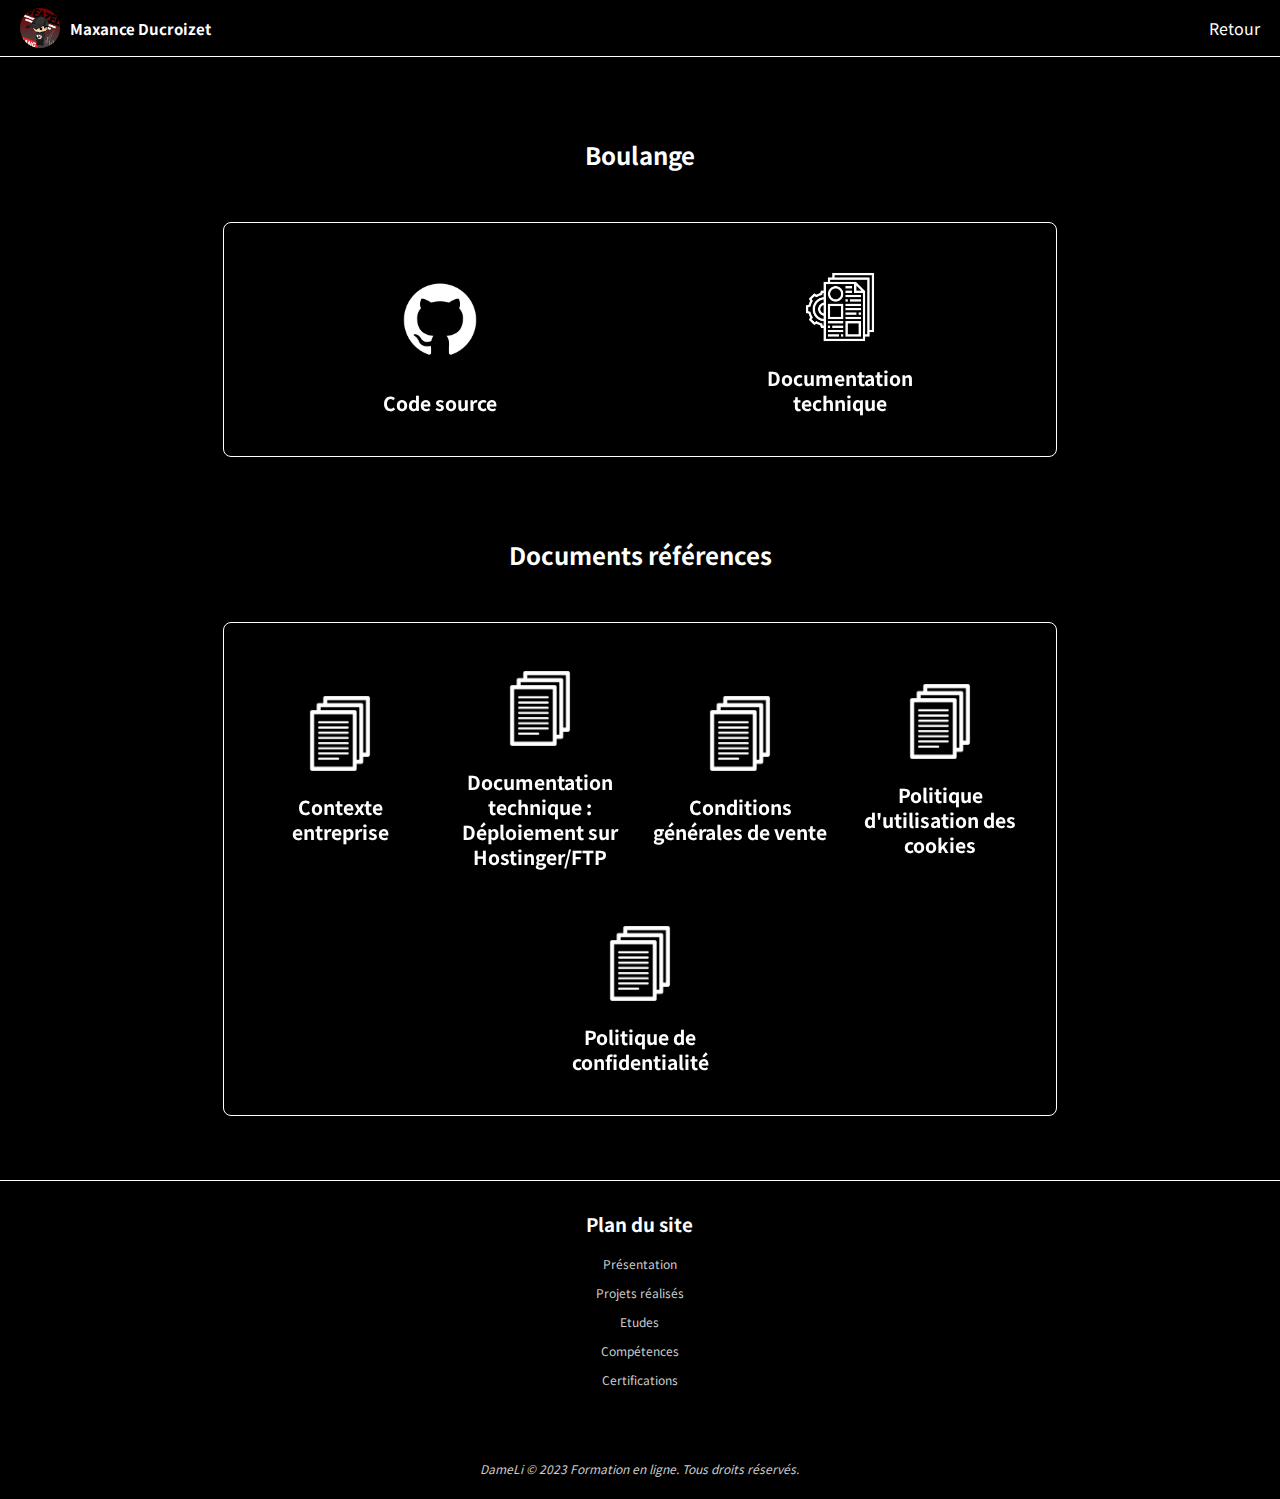
<file: navdoc/boulange.html>
<html lang="fr">
	<head>
		<meta charset="UTF-8" />
		<meta http-equiv="X-UA-Compatible" content="IE=edge" />
		<meta name="viewport" content="width=device-width, initial-scale=1.0" />
		<link rel="stylesheet" href="../style.css" />
		<title>DameLiFolio</title>
	</head>

    <body>

      <nav>
        <div class="profile">
          <img src="../image/PP.jpg" alt="profile photo" />
          <h1>Maxance Ducroizet</h1>
        </div>
        <ul>
          <li><a href="../index.html">Retour</a></li>
        </ul>
      </nav>

      <div class="title">
        <h2>Boulange</h2>
      </div>
      

      <div class="container">
          
          <div class="item">
            <a href="https://github.com/DameLi-0/CAFOMA-Web">
              <div class="item-image">
                <img src="../image/GitHub.png" width="96" height="96">
              </div>
              <div class="item-text">Code source</div>
              <div class="item-link-desc">Access...</div>
            </a>
          </div>
  
          <div class="item">
            <a href="../document/projets/Boulange/Documentation Technique _ Boulange.pdf">
              <div class="item-image">
                <img src="../image/documentationTech.png" width="70" height="70">
              </div>
              <div class="item-text">Documentation technique</div>
              <div class="item-link-desc">Access...</div>
            </a>
          </div>

      </div>


<!-- DOCUMENT REFERENCE -->

      <div class="title">
        <h2>Documents références</h2>
      </div>
      <div class="container">

        <div class="item">
          <a href="../document/projets/CAFOMA/Contexte Entreprise _ Badénia Tech.pdf">
            <div class="item-image">
              <img src="../image/document.png" width="70" height="75">
            </div>
            <div class="item-text">Contexte entreprise</div>
            <div class="item-link-desc">Access...</div>
          </a>
        </div>        

      <div class="item">
        <a href="../document/documentation/Documentation Technique - Déploiement sur Hostinger _ FTP.pdf">
        <div class="item-image">
            <img src="../image/document.png" width="70" height="75">
        </div>
        <div class="item-text">Documentation technique : Déploiement sur Hostinger/FTP</div>
        <div class="item-link-desc">Access...</div>
        </a>
      </div>

      <div class="item">
        <a href="../document/projets/Boulange/Boulanger - Conditions générales de vente.pdf">
        <div class="item-image">
            <img src="../image/document.png" width="70" height="75">
        </div>
        <div class="item-text">Conditions générales de vente</div>
        <div class="item-link-desc">Access...</div>
        </a>
      </div>

      <div class="item">
        <a href="../document/projets/Boulange/Boulanger - Politique d'utilisation des cookies .pdf">
        <div class="item-image">
            <img src="../image/document.png" width="70" height="75">
        </div>
        <div class="item-text">Politique d'utilisation des cookies</div>
        <div class="item-link-desc">Access...</div>
        </a>
      </div>

      <div class="item">
        <a href="../document/projets/Boulange/Boulanger - Politique de confidentialité .pdf">
        <div class="item-image">
            <img src="../image/document.png" width="70" height="75">
        </div>
        <div class="item-text">Politique de confidentialité</div>
        <div class="item-link-desc">Access...</div>
        </a>
      </div>

    </div>

        <!-- FOOTER -->
		  <footer>
	      <div class="colonne"></div>
        <div class="colonne">
          <h3>Plan du site</h3>
          <p>Présentation</p>
          <p>Projets réalisés</p>
          <p>Etudes</p>
          <p>Compétences</p>
          <p>Certifications</p>
          <br>
          <br>
          <p><i>DameLi © 2023 Formation en ligne. Tous droits réservés.</i></p>
        </div>
			  <div class="colonne"></div>
		  </footer>
    </body>

</html>
</file>
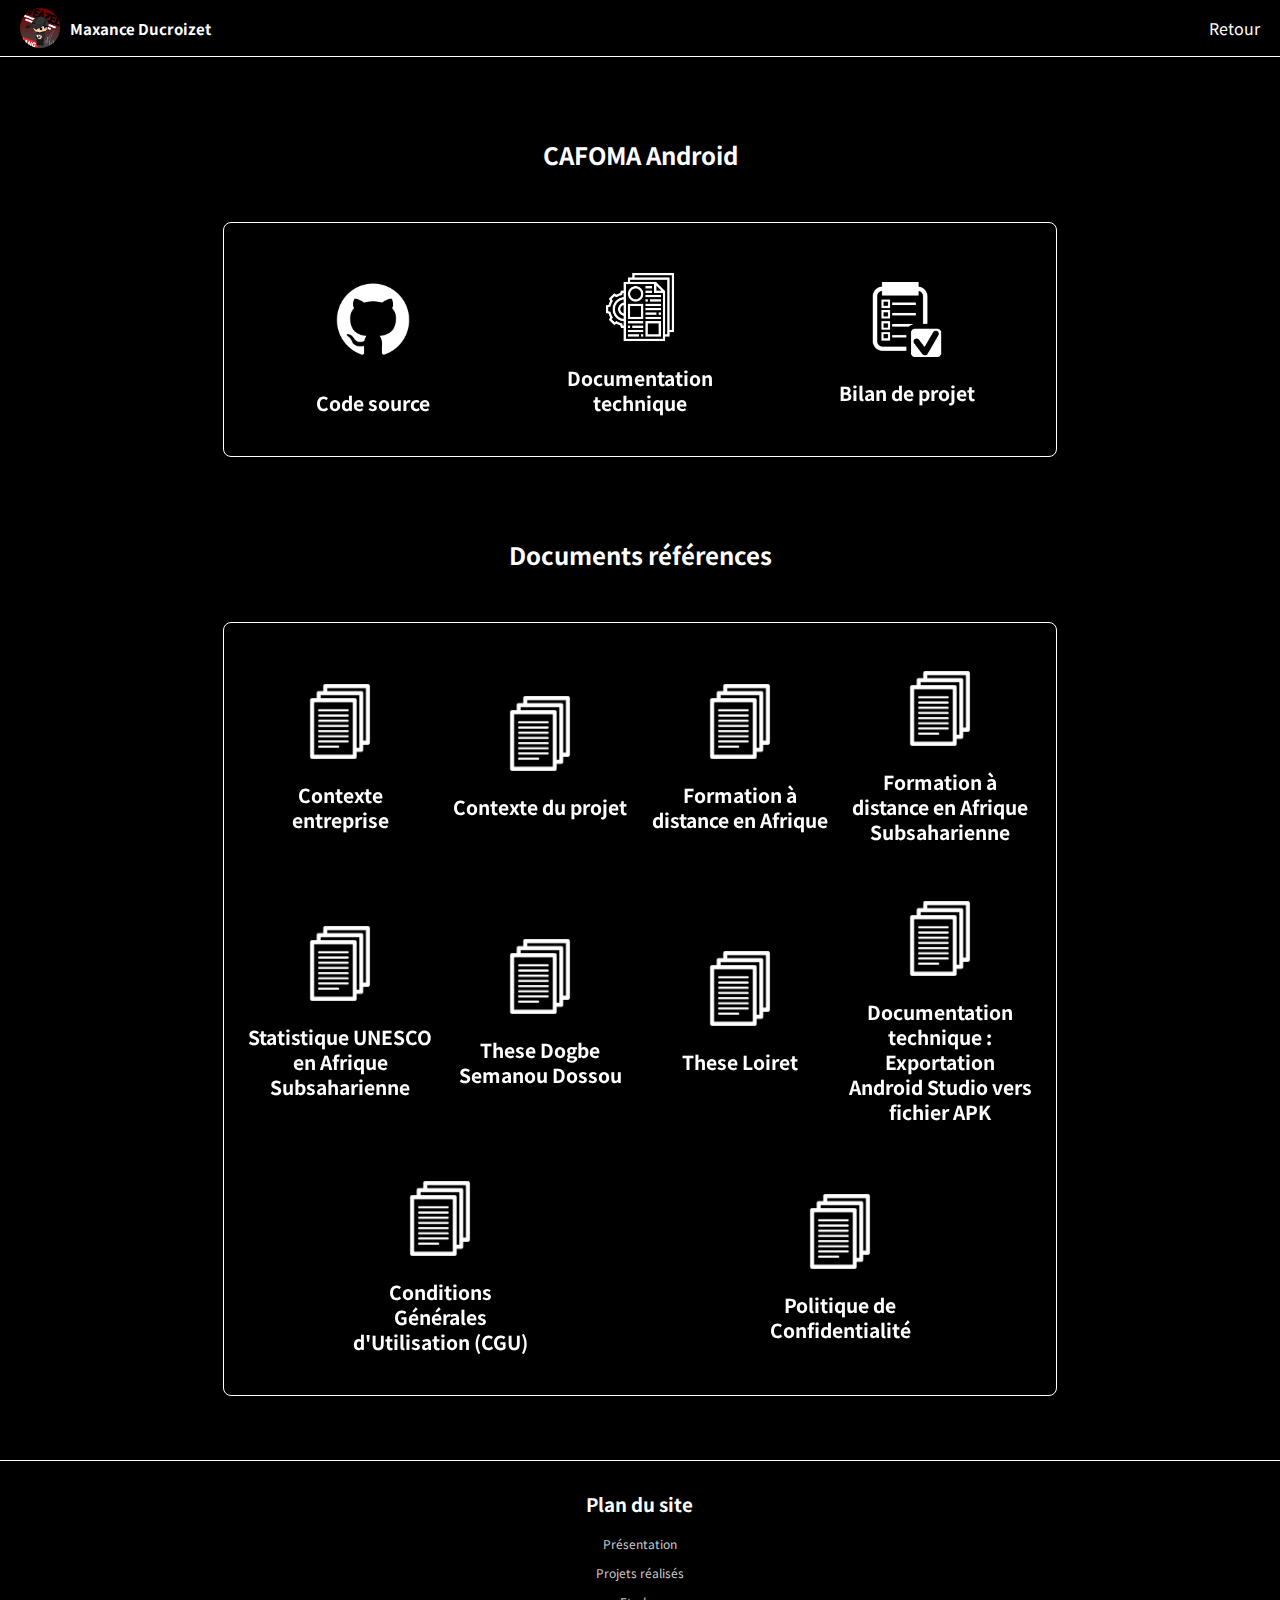
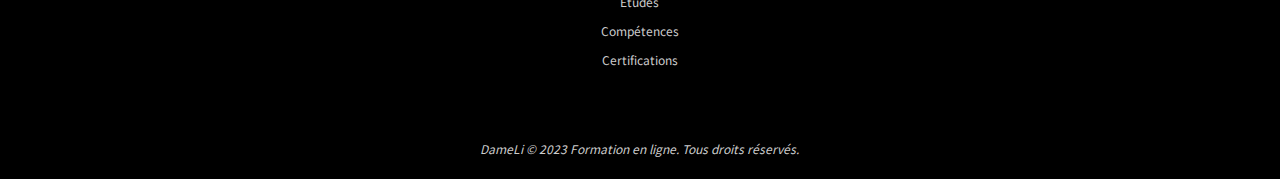
<file: navdoc/cafomaAndroid.html>
<html lang="fr">
	<head>
		<meta charset="UTF-8" />
		<meta http-equiv="X-UA-Compatible" content="IE=edge" />
		<meta name="viewport" content="width=device-width, initial-scale=1.0" />
		<link rel="stylesheet" href="../style.css" />
		<title>DameLiFolio</title>
	</head>

    <body>

      <nav>
        <div class="profile">
          <img src="../image/PP.jpg" alt="profile photo" />
          <h1>Maxance Ducroizet</h1>
        </div>
        <ul>
          <li><a href="../index.html">Retour</a></li>
        </ul>
      </nav>

      <div class="title">
        <h2>CAFOMA Android</h2>
      </div>
      

      <div class="container">
          
          <div class="item">
            <a href="https://github.com/DameLi-0/CAFOMA-Android">
              <div class="item-image">
                <img src="../image/GitHub.png" width="96" height="96">
              </div>
              <div class="item-text">Code source</div>
              <div class="item-link-desc">Access...</div>
            </a>
          </div>
  
          <div class="item">
            <a href="../document/projets/CAFOMA/Android/Documentation Technique _ Cafoma Android.pdf">
              <div class="item-image">
                <img src="../image/documentationTech.png" width="70" height="70">
              </div>
              <div class="item-text">Documentation technique</div>
              <div class="item-link-desc">Access...</div>
            </a>
          </div>

          <div class="item">
              <a href="../document/projets/CAFOMA/Android/E5 - Bilan de projet - CAFOMA Android.pdf">
              <div class="item-image">
                  <img src="../image/bilan.png" width="70" height="75">
              </div>
              <div class="item-text">Bilan de projet</div>
              <div class="item-link-desc">Access...</div>
              </a>
          </div>

      </div>


<!-- DOCUMENT REFERENCE -->

<div class="title">
  <h2>Documents références</h2>
</div>
<div class="container">

  <div class="item">
    <a href="../document/projets/CAFOMA/Contexte Entreprise _ Badénia Tech.pdf">
      <div class="item-image">
        <img src="../image/document.png" width="70" height="75">
      </div>
      <div class="item-text">Contexte entreprise</div>
      <div class="item-link-desc">Access...</div>
    </a>
  </div>        

  <div class="item">
    <a href="../document/projets/CAFOMA/Contexte Projet _ Education Afrique Subsaharienne.pdf">
      <div class="item-image">
        <img src="../image/document.png" width="70" height="75">
      </div>
      <div class="item-text">Contexte du projet</div>
      <div class="item-link-desc">Access...</div>
    </a>
  </div>   
    
  <div class="item">
    <a href="../document/projets/CAFOMA/SRC-formation-distance-afrique.pdf">
      <div class="item-image">
        <img src="../image/document.png" width="70" height="75">
      </div>
      <div class="item-text">Formation à distance en Afrique</div>
      <div class="item-link-desc">Access...</div>
    </a>
  </div>

  <div class="item">
    <a href="../document/projets/CAFOMA/SRC-formation-distance-afrique_subsaherienne.pdf">
      <div class="item-image">
        <img src="../image/document.png" width="70" height="75">
      </div>
      <div class="item-text">Formation à distance en Afrique Subsaharienne</div>
      <div class="item-link-desc">Access...</div>
    </a>
  </div>

  <div class="item">
      <a href="../document/projets/CAFOMA/SRC-statistique-unesco-afrque-subsaharienne.pdf">
      <div class="item-image">
          <img src="../image/document.png" width="70" height="75">
      </div>
      <div class="item-text">Statistique UNESCO en Afrique Subsaharienne</div>
      <div class="item-link-desc">Access...</div>
      </a>
  </div>

  <div class="item">
    <a href="../document/projets/CAFOMA/SRC-these-dogbe-semanou-dossou.pdf">
    <div class="item-image">
        <img src="../image/document.png" width="70" height="75">
    </div>
    <div class="item-text">These Dogbe Semanou Dossou</div>
    <div class="item-link-desc">Access...</div>
    </a>
</div>

<div class="item">
  <a href="../document/projets/CAFOMA/SRC-these-loiret.pdf">
  <div class="item-image">
      <img src="../image/document.png" width="70" height="75">
  </div>
  <div class="item-text">These Loiret</div>
  <div class="item-link-desc">Access...</div>
  </a>
</div>

<div class="item">
  <a href="../document/documentation/Documentation Technique - Exportation Android Studio vers fichier APK.pdf">
  <div class="item-image">
      <img src="../image/document.png" width="70" height="75">
  </div>
  <div class="item-text">Documentation technique : Exportation Android Studio vers fichier APK</div>
  <div class="item-link-desc">Access...</div>
  </a>
</div>

<div class="item">
  <a href="../document/projets/CAFOMA/CAFOMA - Conditions Générales d'Utilisation (CGU).pdf">
  <div class="item-image">
      <img src="../image/document.png" width="70" height="75">
  </div>
  <div class="item-text">Conditions Générales d'Utilisation (CGU)</div>
  <div class="item-link-desc">Access...</div>
  </a>
</div>

<div class="item">
  <a href="../document/projets/CAFOMA/CAFOMA - Politique de Confidentialité.pdf">
  <div class="item-image">
      <img src="../image/document.png" width="70" height="75">
  </div>
  <div class="item-text">Politique de Confidentialité</div>
  <div class="item-link-desc">Access...</div>
  </a>
</div>

</div>

        <!-- FOOTER -->
		  <footer>
	      <div class="colonne"></div>
        <div class="colonne">
          <h3>Plan du site</h3>
          <p>Présentation</p>
          <p>Projets réalisés</p>
          <p>Etudes</p>
          <p>Compétences</p>
          <p>Certifications</p>
          <br>
          <br>
          <p><i>DameLi © 2023 Formation en ligne. Tous droits réservés.</i></p>
        </div>
			  <div class="colonne"></div>
		  </footer>
    </body>

</html>
</file>
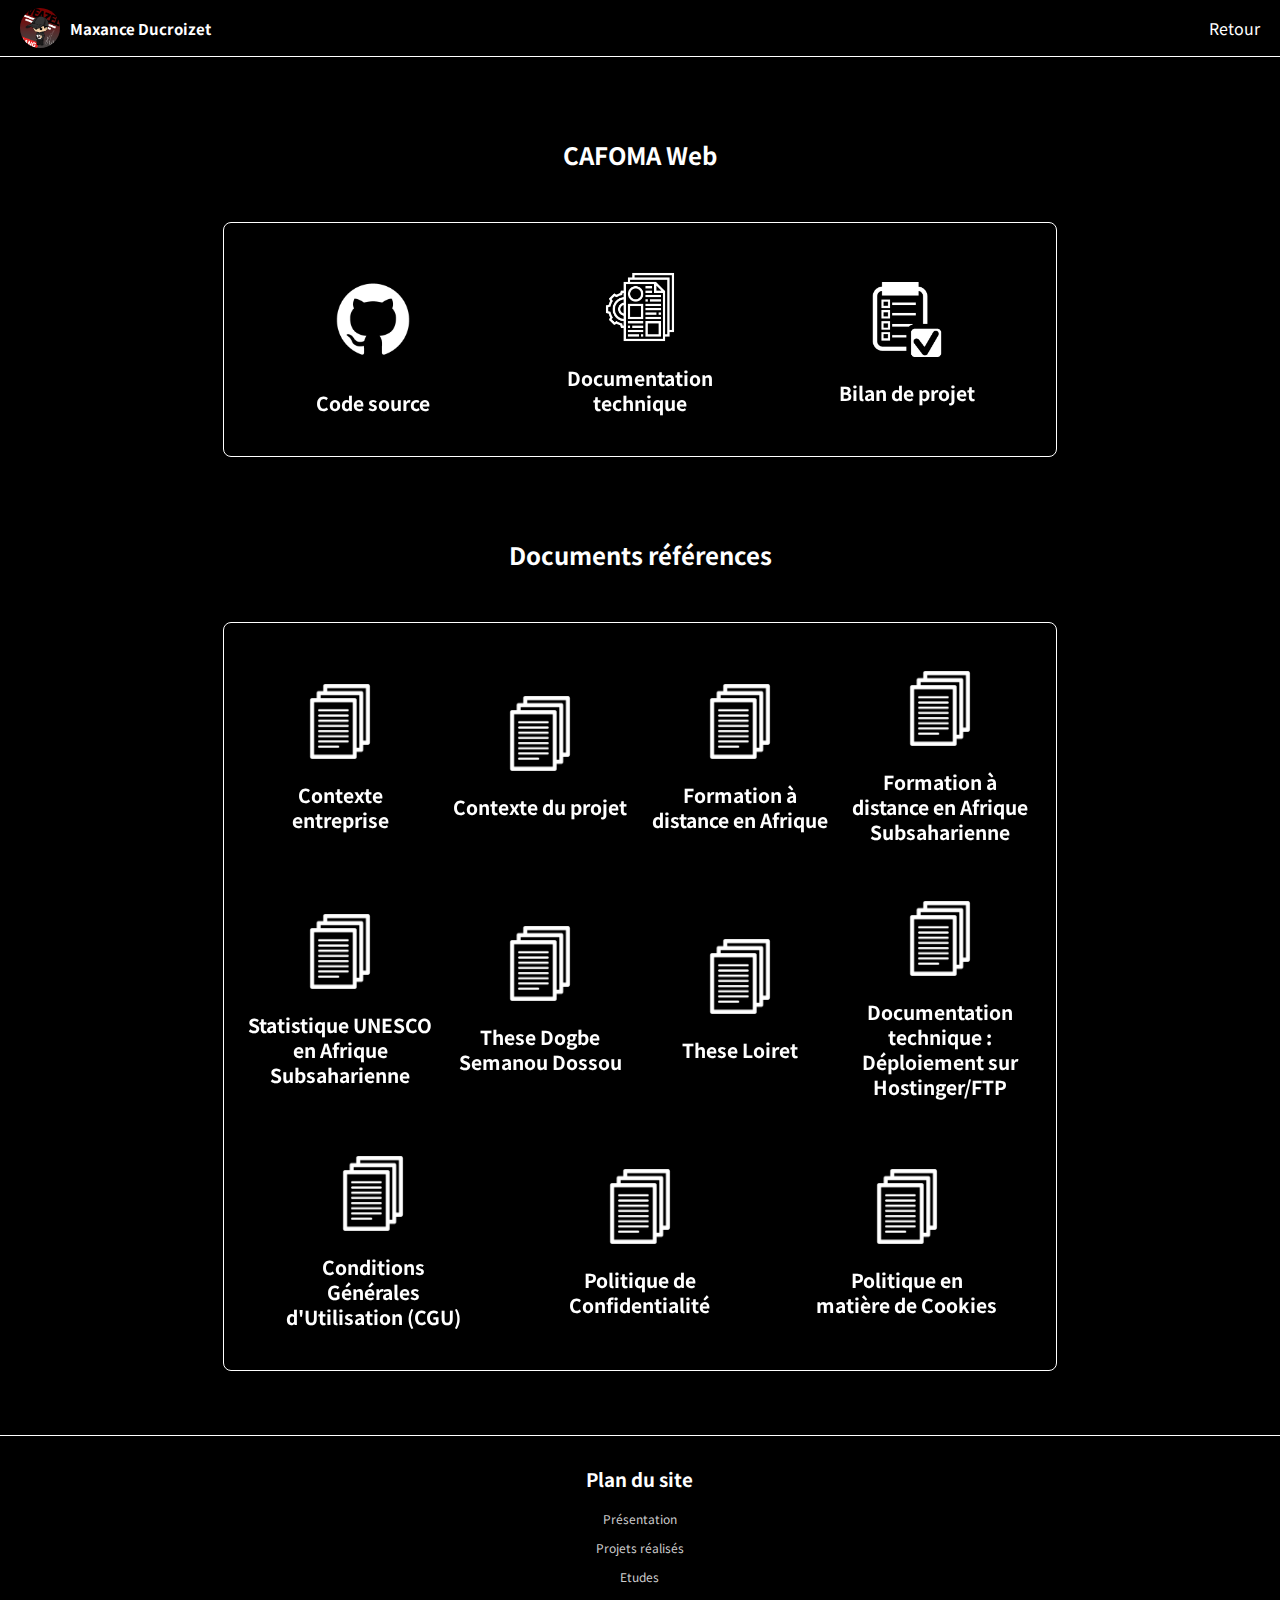
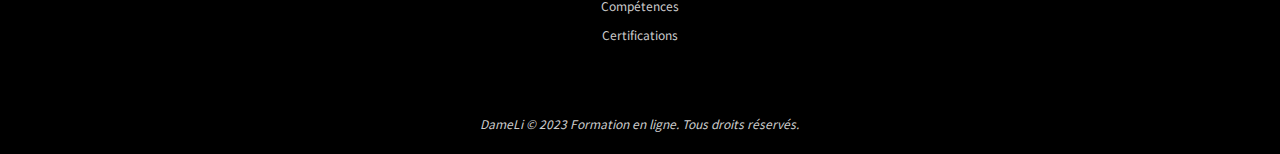
<file: navdoc/cafomaWeb.html>
<html lang="fr">
	<head>
		<meta charset="UTF-8" />
		<meta http-equiv="X-UA-Compatible" content="IE=edge" />
		<meta name="viewport" content="width=device-width, initial-scale=1.0" />
		<link rel="stylesheet" href="../style.css" />
		<title>DameLiFolio</title>
	</head>

    <body>

      <nav>
        <div class="profile">
          <img src="../image/PP.jpg" alt="profile photo" />
          <h1>Maxance Ducroizet</h1>
        </div>
        <ul>
          <li><a href="../index.html">Retour</a></li>
        </ul>
      </nav>

      <div class="title">
        <h2>CAFOMA Web</h2>
      </div>
      

      <div class="container">
          
          <div class="item">
            <a href="https://github.com/DameLi-0/CAFOMA-Web">
              <div class="item-image">
                <img src="../image/GitHub.png" width="96" height="96">
              </div>
              <div class="item-text">Code source</div>
              <div class="item-link-desc">Access...</div>
            </a>
          </div>
  
          <div class="item">
            <a href="../document/projets/CAFOMA/Web/Documentation Technique _ Cafoma Web.pdf">
              <div class="item-image">
                <img src="../image/documentationTech.png" width="70" height="70">
              </div>
              <div class="item-text">Documentation technique</div>
              <div class="item-link-desc">Access...</div>
            </a>
          </div>

          <div class="item">
              <a href="../document/projets/CAFOMA/Web/E5 - Bilan de projet - CAFOMA Web.pdf">
              <div class="item-image">
                  <img src="../image/bilan.png" width="70" height="75">
              </div>
              <div class="item-text">Bilan de projet</div>
              <div class="item-link-desc">Access...</div>
              </a>
          </div>

      <!--<div class="item">
            <a href="">
            <div class="item-image">
                <img src="../image/internet.png" width="70" height="75">
            </div>
            <div class="item-text">Accèder au l'application</div>
            <div class="item-link-desc">Access...</div>
            </a>
          </div>-->

      </div>


<!-- DOCUMENT REFERENCE -->

      <div class="title">
        <h2>Documents références</h2>
      </div>
      <div class="container">

        <div class="item">
          <a href="../document/projets/CAFOMA/Contexte Entreprise _ Badénia Tech.pdf">
            <div class="item-image">
              <img src="../image/document.png" width="70" height="75">
            </div>
            <div class="item-text">Contexte entreprise</div>
            <div class="item-link-desc">Access...</div>
          </a>
        </div>        

        <div class="item">
          <a href="../document/projets/CAFOMA/Contexte Projet _ Education Afrique Subsaharienne.pdf">
            <div class="item-image">
              <img src="../image/document.png" width="70" height="75">
            </div>
            <div class="item-text">Contexte du projet</div>
            <div class="item-link-desc">Access...</div>
          </a>
        </div>   

        <div class="item">
          <a href="../document/projets/CAFOMA/SRC-formation-distance-afrique.pdf">
            <div class="item-image">
              <img src="../image/document.png" width="70" height="75">
            </div>
            <div class="item-text">Formation à distance en Afrique</div>
            <div class="item-link-desc">Access...</div>
          </a>
        </div>

        <div class="item">
          <a href="../document/projets/CAFOMA/SRC-formation-distance-afrique_subsaherienne.pdf">
            <div class="item-image">
              <img src="../image/document.png" width="70" height="75">
            </div>
            <div class="item-text">Formation à distance en Afrique Subsaharienne</div>
            <div class="item-link-desc">Access...</div>
          </a>
        </div>

        <div class="item">
            <a href="../document/projets/CAFOMA/SRC-statistique-unesco-afrque-subsaharienne.pdf">
            <div class="item-image">
                <img src="../image/document.png" width="70" height="75">
            </div>
            <div class="item-text">Statistique UNESCO en Afrique Subsaharienne</div>
            <div class="item-link-desc">Access...</div>
            </a>
        </div>

        <div class="item">
          <a href="../document/projets/CAFOMA/SRC-these-dogbe-semanou-dossou.pdf">
          <div class="item-image">
              <img src="../image/document.png" width="70" height="75">
          </div>
          <div class="item-text">These Dogbe Semanou Dossou</div>
          <div class="item-link-desc">Access...</div>
          </a>
        </div>

      <div class="item">
        <a href="../document/projets/CAFOMA/SRC-these-loiret.pdf">
        <div class="item-image">
            <img src="../image/document.png" width="70" height="75">
        </div>
        <div class="item-text">These Loiret</div>
        <div class="item-link-desc">Access...</div>
        </a>
      </div>

      <div class="item">
        <a href="../document/documentation/Documentation Technique - Déploiement sur Hostinger _ FTP.pdf">
        <div class="item-image">
            <img src="../image/document.png" width="70" height="75">
        </div>
        <div class="item-text">Documentation technique : Déploiement sur Hostinger/FTP</div>
        <div class="item-link-desc">Access...</div>
        </a>
      </div>

      <div class="item">
        <a href="../document/projets/CAFOMA/CAFOMA - Conditions Générales d'Utilisation (CGU).pdf">
        <div class="item-image">
            <img src="../image/document.png" width="70" height="75">
        </div>
        <div class="item-text">Conditions Générales d'Utilisation (CGU)</div>
        <div class="item-link-desc">Access...</div>
        </a>
      </div>

      <div class="item">
        <a href="../document/projets/CAFOMA/CAFOMA - Politique de Confidentialité.pdf">
        <div class="item-image">
            <img src="../image/document.png" width="70" height="75">
        </div>
        <div class="item-text">Politique de Confidentialité</div>
        <div class="item-link-desc">Access...</div>
        </a>
      </div>

      <div class="item">
        <a href="../document/projets/CAFOMA/CAFOMA - Politique en matière de Cookies.pdf">
        <div class="item-image">
            <img src="../image/document.png" width="70" height="75">
        </div>
        <div class="item-text">Politique en matière de Cookies</div>
        <div class="item-link-desc">Access...</div>
        </a>
      </div>

    </div>

        <!-- FOOTER -->
		  <footer>
	      <div class="colonne"></div>
        <div class="colonne">
          <h3>Plan du site</h3>
          <p>Présentation</p>
          <p>Projets réalisés</p>
          <p>Etudes</p>
          <p>Compétences</p>
          <p>Certifications</p>
          <br>
          <br>
          <p><i>DameLi © 2023 Formation en ligne. Tous droits réservés.</i></p>
        </div>
			  <div class="colonne"></div>
		  </footer>
    </body>

</html>
</file>
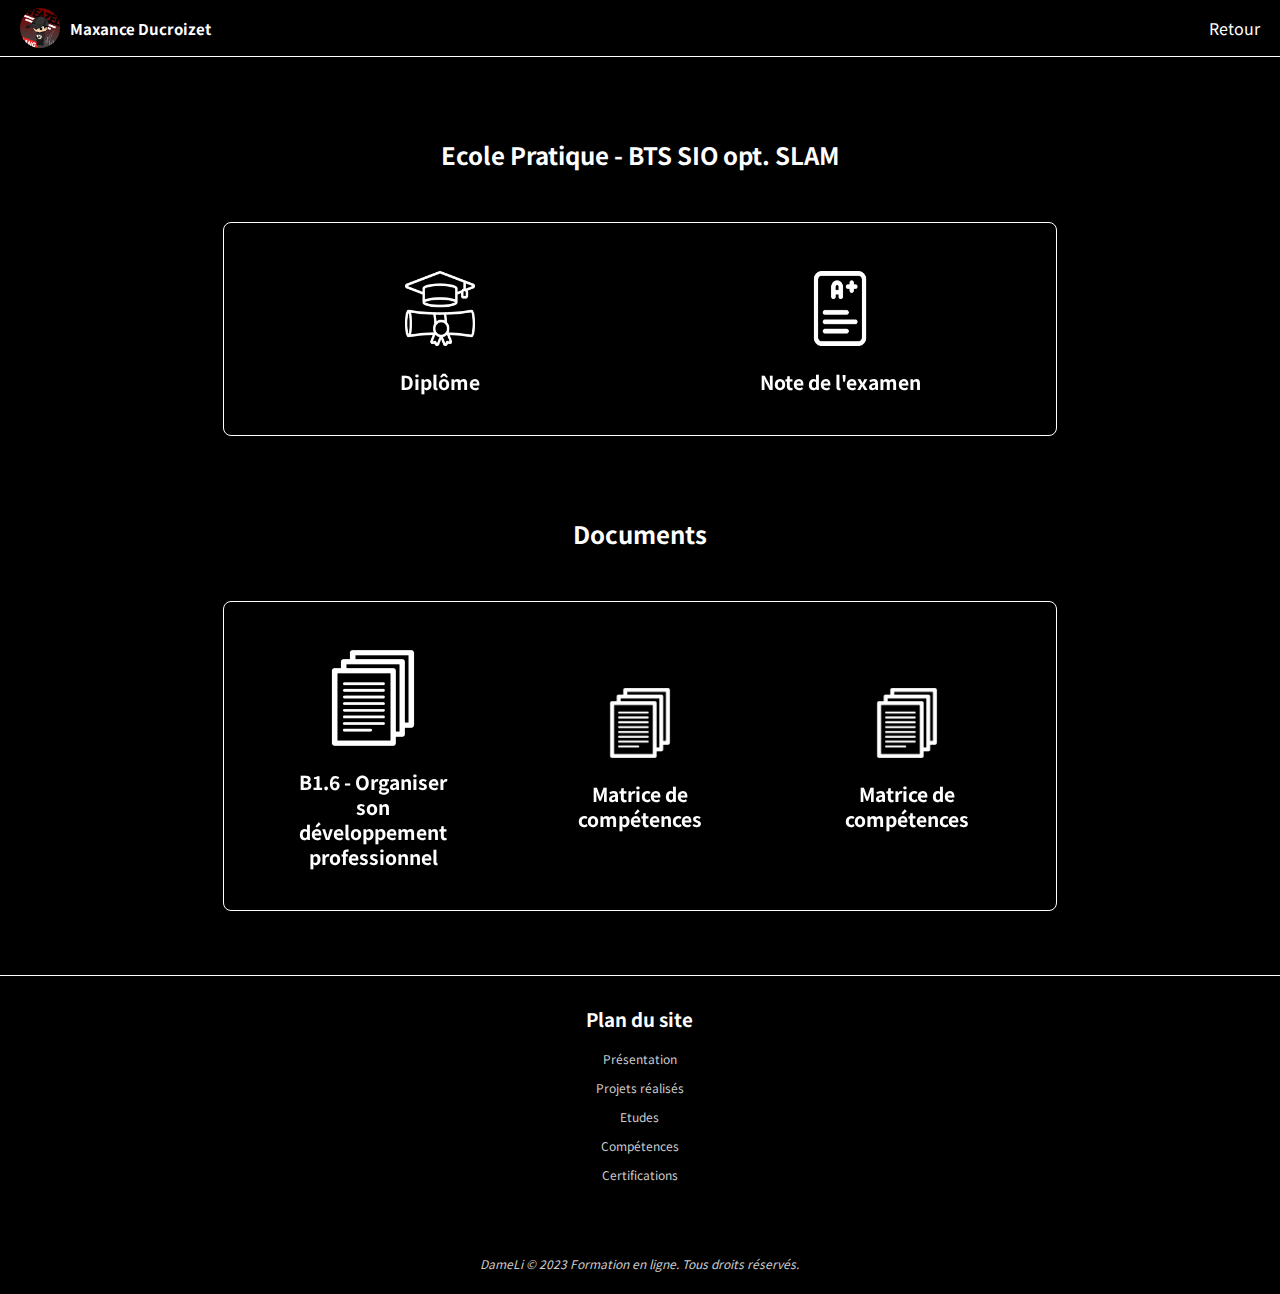
<file: navdoc/ecolePratique.html>
<html lang="fr">
	<head>
		<meta charset="UTF-8" />
		<meta http-equiv="X-UA-Compatible" content="IE=edge" />
		<meta name="viewport" content="width=device-width, initial-scale=1.0" />
		<link rel="stylesheet" href="../style.css" />
		<title>DameLiFolio</title>
	</head>

    <body>

      <nav>
        <div class="profile">
          <img src="../image/PP.jpg" alt="profile photo" />
          <h1>Maxance Ducroizet</h1>
        </div>
        <ul>
          <li><a href="../index.html">Retour</a></li>
        </ul>
      </nav>

      <div class="title">
        <h2>Ecole Pratique - BTS SIO opt. SLAM</h2>
      </div>
      
      <div class="container">
          
          <div class="item">
            <a href="">
              <div class="item-image">
                <img src="../image/diplome.png" width="70" height="75">
              </div>
              <div class="item-text">Diplôme</div>
              <div class="item-link-desc">Access...</div>
            </a>
          </div>
  
          <div class="item">
            <a href="">
              <div class="item-image">
                <img src="../image/note.png" width="70" height="75">
              </div>
              <div class="item-text">Note de l'examen</div>
              <div class="item-link-desc">Access...</div>
            </a>
          </div>

      </div>

      <div class="title">
        <h2>Documents</h2>
      </div>
      <div class="container">
          
        <div class="item">
          <a href="../document/etudes/EcolePratique/B1.6 - Organiser son développement professionnel.pdf">
            <div class="item-image">
              <img src="../image/document.png" width="96" height="96">
            </div>
            <div class="item-text">B1.6 - Organiser son développement professionnel</div>
            <div class="item-link-desc">Access...</div>
          </a>
        </div>

        <div class="item">
          <a href="../document/etudes/EcolePratique/E4_Matrice de compétences.pdf">
            <div class="item-image">
              <img src="../image/document.png" width="70" height="70">
            </div>
            <div class="item-text">Matrice de compétences</div>
            <div class="item-link-desc">Access...</div>
          </a>
        </div>

        
        <div class="item">
          <a href="../document/etudes/EcolePratique/E4_Matrice de compétences.pdf">
            <div class="item-image">
              <img src="../image/document.png" width="70" height="70">
            </div>
            <div class="item-text">Matrice de compétences</div>
            <div class="item-link-desc">Access...</div>
          </a>
        </div>

    </div>

        <!-- FOOTER -->
		  <footer>
	      <div class="colonne"></div>
        <div class="colonne">
          <h3>Plan du site</h3>
          <p>Présentation</p>
          <p>Projets réalisés</p>
          <p>Etudes</p>
          <p>Compétences</p>
          <p>Certifications</p>
          <br>
          <br>
          <p><i>DameLi © 2023 Formation en ligne. Tous droits réservés.</i></p>
        </div>
			  <div class="colonne"></div>
		  </footer>
    </body>

</html>
</file>
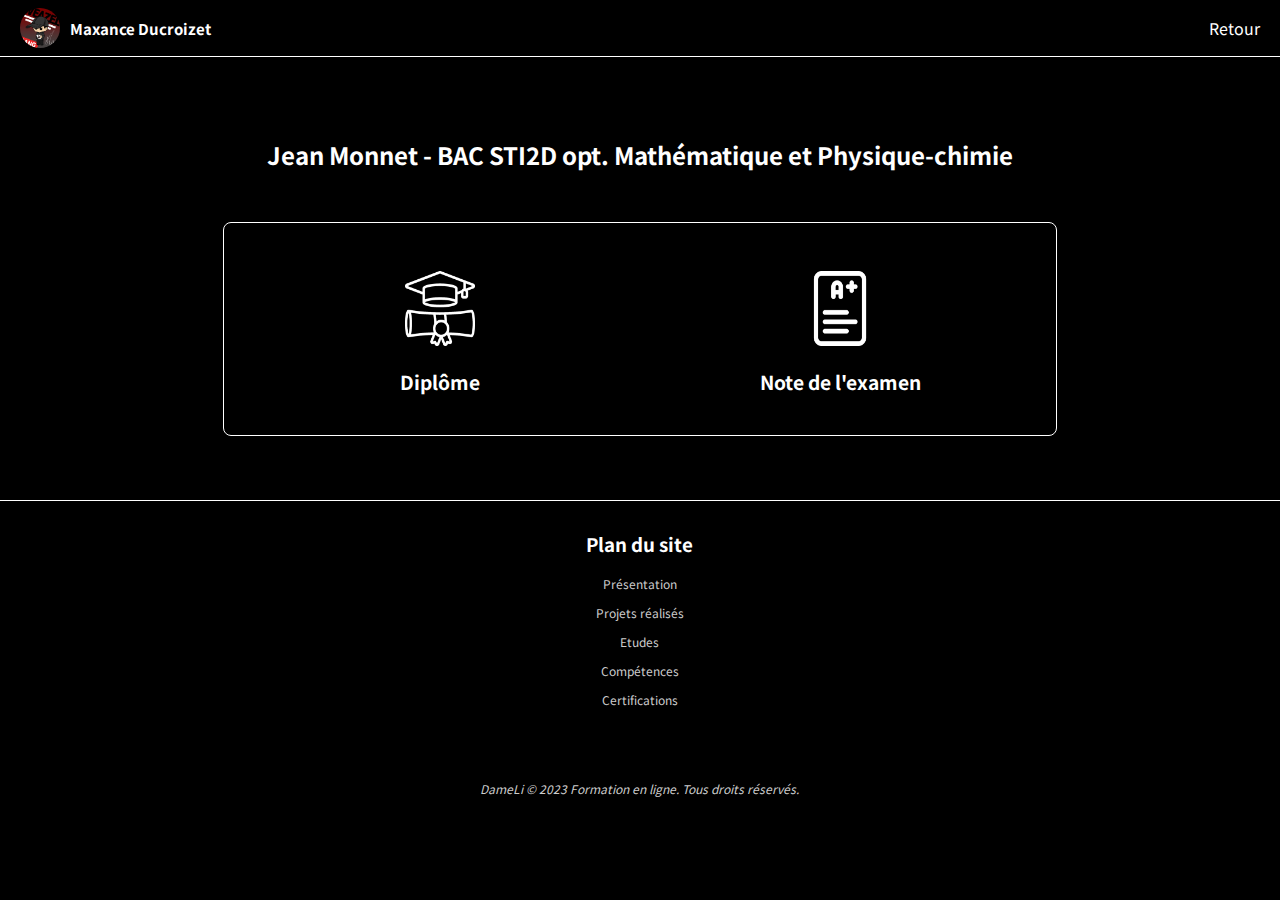
<file: navdoc/jeanMonnet.html>
<html lang="fr">
	<head>
		<meta charset="UTF-8" />
		<meta http-equiv="X-UA-Compatible" content="IE=edge" />
		<meta name="viewport" content="width=device-width, initial-scale=1.0" />
		<link rel="stylesheet" href="../style.css" />
		<title>DameLiFolio</title>
	</head>

    <body>

      <nav>
        <div class="profile">
          <img src="../image/PP.jpg" alt="profile photo" />
          <h1>Maxance Ducroizet</h1>
        </div>
        <ul>
          <li><a href="../index.html">Retour</a></li>
        </ul>
      </nav>

      <div class="title">
        <h2>Jean Monnet - BAC STI2D opt. Mathématique et Physique-chimie</h2>
      </div>
      
      <div class="container">
          
          <div class="item">
            <a href="../document/etudes/JeanMonnet/BAC STI2D - Maxance Ducroizet.png">
              <div class="item-image">
                <img src="../image/diplome.png" width="70" height="75">
              </div>
              <div class="item-text">Diplôme</div>
              <div class="item-link-desc">Access...</div>
            </a>
          </div>
  
          <div class="item">
            <a href="../document/etudes/JeanMonnet/BAC STI2D - Bulletin de notes - Maxance Ducroizet.pdf">
              <div class="item-image">
                <img src="../image/note.png" width="70" height="75">
              </div>
              <div class="item-text">Note de l'examen</div>
              <div class="item-link-desc">Access...</div>
            </a>
          </div>

      </div>

        <!-- FOOTER -->
		  <footer>
	      <div class="colonne"></div>
        <div class="colonne">
          <h3>Plan du site</h3>
          <p>Présentation</p>
          <p>Projets réalisés</p>
          <p>Etudes</p>
          <p>Compétences</p>
          <p>Certifications</p>
          <br>
          <br>
          <p><i>DameLi © 2023 Formation en ligne. Tous droits réservés.</i></p>
        </div>
			  <div class="colonne"></div>
		  </footer>
    </body>

</html>
</file>
<file: style.css>
@import url('https://fonts.googleapis.com/css2?family=Noto+Sans+JP:wght@300;400&family=Oswald:wght@300&display=swap');

body {
	font-family: 'Noto Sans JP', sans-serif;
  background-color: #000;
	margin: 0;
}

.comp{
  font-size: 10px;
}

nav {
	display: flex;
	flex-wrap: wrap;
	justify-content: space-between;
	align-items: center;
	background-color: black;
	position: sticky;
	top: 0;
  padding: 0 20px;
  border-bottom: 1px solid white;
}
nav .profile {
	display: flex;
	align-items: center;
}
nav .profile img {
	width: 40px;
	height: 40px;
	border-radius: 50%;
}
nav .profile h1 {
	margin-left: 10px;
	font-size: 15px;
  color: white;
}
nav ul {
	display: flex;
	list-style-type: none;
}
nav ul li {
	margin-left: 20px;
	cursor: pointer;
  color: white;
}

.page-content {
	margin: 4%;
}
.page-content header {
	margin-top: 5%;
	max-width: 80%;
}
.page-content header h1 {
	margin: 0;
	text-transform: uppercase;
	font-family: 'Oswald', sans-serif;
	font-size: 5vw;
  color: white;
}
.page-content header p {
	line-height: 30px;
	color: #818181;
  font-size: 20px;
}
.page-content header button:hover {
	color: #ccc;
	border-bottom-color: #000;
}
.page-content .presentation-image {
	margin-top: 5%;
}
.page-content .presentation-image img {
	max-width: 100%;
	height: auto;
}

.page-content .projects-section {
	margin-top: 6%;
}
.page-content .projects-section h1 {
	font-family: 'Oswald', sans-serif;
	text-transform: uppercase;
	font-size: 3vw;
  color: white;
}
.page-content .projects-section .projects {
	display: flex;
    flex-wrap: wrap;
    flex-direction: row;
    justify-content: space-evenly;
	align-items: center;
}	
.page-content .projects-section .project {
	margin-right: 20px;
	max-width: 195px;
  color: white;
  text-align: center;
}
.page-content .projects-section .project h4 {
	margin: 0;
  color: white;
  font-size: 22px;
}
.page-content .projects-section .project .description {
  color: white;
  font-size: 14px;
}
.page-content .projects-section .project .dates {
	color: rgb(145, 145, 145);
  font-size: 13px;
}

.bt_blanc{
  cursor: pointer;
  font-size: small;
  background-color: black;
  border-radius: 25px;
  color: white;
  padding: 7px;
  margin-top: 5px;
  border: 1px solid white;
}

.bt_blanc:hover{
  background-color: white;
  color: black;
}



.title{
  color: white;
  text-align: center;
  margin-top: 80px;
}

.container {
    display: flex;
    flex-direction: row;
    flex-wrap: wrap;
    width: 800px;
    background: black;
    margin: 50px auto;
    border-radius: 8px;
    padding: 1rem;
    border: 1px solid white;
}
.container .item {
    flex-basis: 25%;
    max-width: 25%;
    text-align: center;
    position: relative;
    padding: 0.5rem;
    box-sizing: border-box;
    margin: auto;
}
.container .item a {
    text-decoration: none;
    color: white;
    display: flex;
    flex-direction: column;
    align-items: center;
    position: relative;
}
.container .item a:before {
    content: "";
    position: absolute;
    top: 0;
    left: 50%;
    width: 0px;
    height: 0px;
    opacity: 0;
    border: 2px solid white;
    border-bottom: none;
    border-radius: 8px 8px 0 0;
    transition: width 0.15s ease-out 0.15s, left 0.15s ease-out 0.15s, height 0.15s ease-out, opacity ease-out 0.3s;
}
.container .item a:after {
    content: "";
    position: absolute;
    bottom: 0;
    left: 50%;
    width: 0px;
    height: 0px;
    opacity: 0;
    border: 2px solid white;
    border-top: none;
    border-radius: 0 0 8px 8px;
    transition: width 0.15s ease-out 0.15s, left 0.15s ease-out 0.15s, height 0.15s ease-out, opacity ease-out 0.3s;
}
.container .item-image {
    padding: 1.5rem;
}
.container .item-text {
    font-size: 1rem;
    font-size: 1.2rem;
    font-weight: 700;
    color: white;
    line-height: 1rem;
    transition: transform ease 0.4s, opacity ease 0.4s;
    opacity: 1;
    line-height: 25px;
}
.container .item-link-desc {
    font-size: 1rem;
    font-size: 1.2rem;
    font-weight: 700;
    color: white;
    line-height: 1rem;
    transition: transform ease 0.4s, opacity ease 0.4s;
    opacity: 0;
}
.container .item a:hover .item-text {
    transform: translatey(-1rem);
    opacity: 0;
}
.container .item a:hover .item-link-desc {
    transform: translatey(-1rem);
    opacity: 1;
}
.container .item a:hover:before {
    width: 100%;
    height: calc(100% - 10px);
    left: 0px;
    opacity: 1;
    transition: width 0.15s ease-out, left 0.15s ease-out, height 0.15s ease-out 0.15s, opacity ease-out 0.15s;
}
.container .item a:hover:after {
    width: 100%;
    height: 10px;
    left: 0px;
    opacity: 1;
    transition: width 0.15s ease-out, left 0.15s ease-out, height 0.15s ease-out 0.15s, opacity ease-out 0.15s;
}








footer {
	margin-top: 5%;
	display: flex;
	flex-wrap: wrap;
	justify-content: space-around;
	padding: 10px;
	background-color: #000;
	color: white;
  border-top: 1px solid white;
  text-align: center;
}
footer .colonne p {
	font-size: 12px;
	color: #ccc;
	cursor: pointer;
}
footer .colonne p:hover {
	color: #fff;
}

hr{
  width: 80%;
  color: white;
}

a{
  color: #fff;
  text-decoration: none;
}

#contact{
  margin-top: 100px;
}


@media screen and (max-width: 700px) {
	nav {
		justify-content: center;
	}
	nav ul {
		display: none;
	}
  .container{
    display: flex;
    width: auto;
    flex-direction: column;
    align-items: center;
  }

	.page-content header {
		margin-top: 10%;
		max-width: 100%;
    	text-align: center;
	}
	.page-content .projects-section {
		margin-top: 15%;
		text-align: center;
	}
	.page-content .projects-section h1 {
		font-size: 1.5em;
	}
	.page-content .projects-section .project {
		margin-right: 0;
		margin-bottom: 20px;
		max-width: 100%;
	}
	.page-content .projects-section .project .description {
		font-size: 13px;
	}
}
</file>
